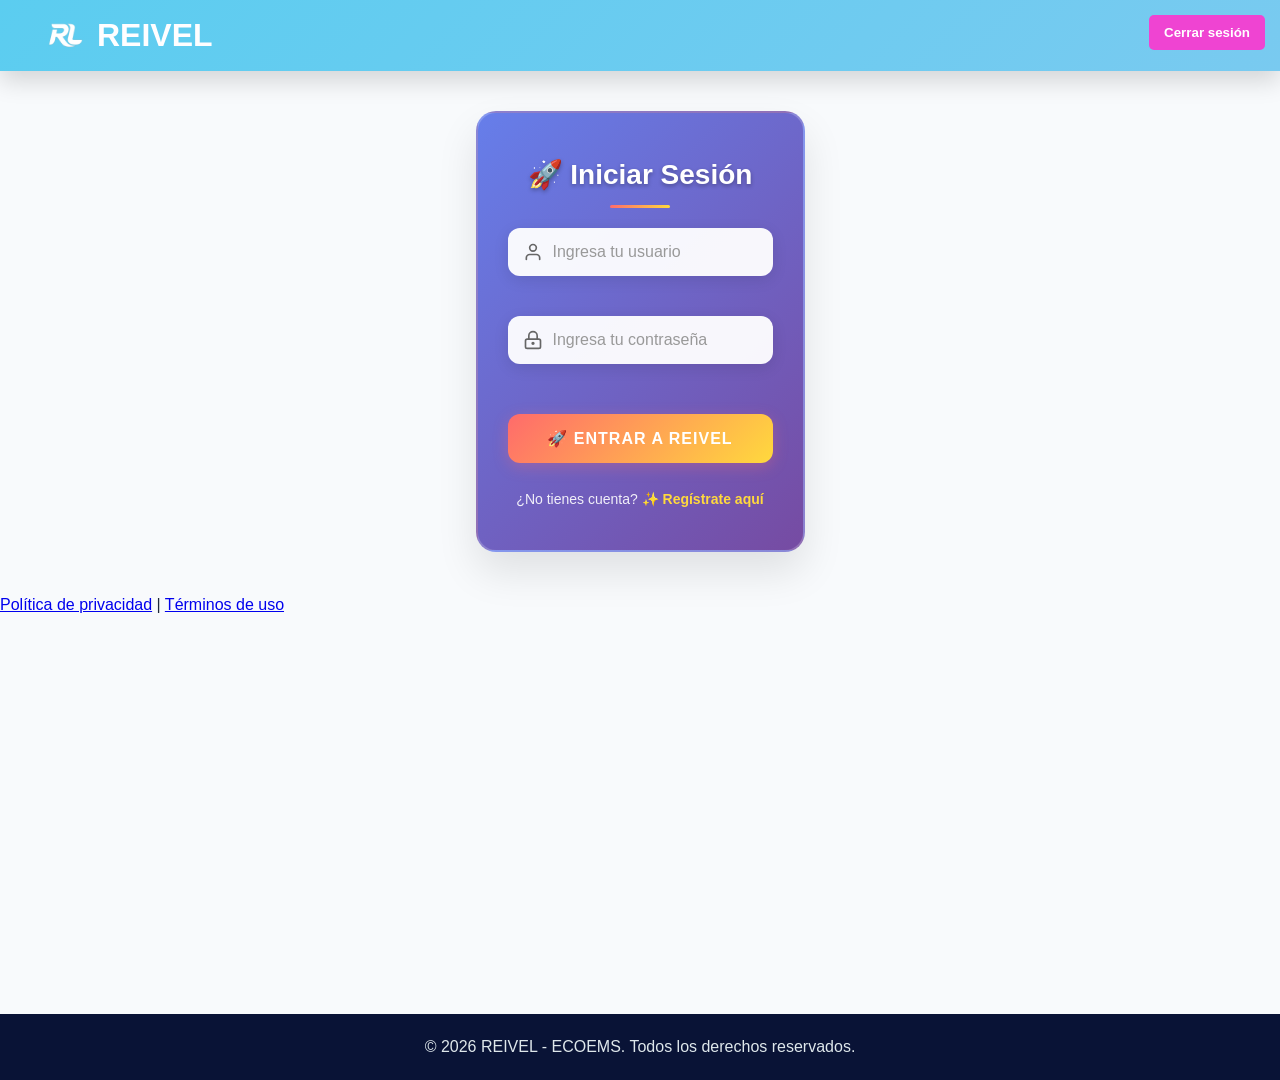
<file: index.html>
<!DOCTYPE html>
<html lang="es">
<head>
    <meta name="viewport" content="width=device-width, initial-scale=1.0">
    <meta charset="UTF-8">
    <meta name="viewport" content="width=device-width, initial-scale=1.0">
    <title>REIVEL</title>
    <link rel="stylesheet" href="css/style.css">
    <script>
        function navigateTo(page) {
    if (page === 'ecoems') {
        if (localStorage.getItem('isLoggedIn') === 'true') {
            window.location.href = 'ecoems.html';
        } else {
            alert('Debes iniciar sesión para acceder a ECOEMS.');
        }

    } else if (page === 'temario') {
        if (localStorage.getItem('isLoggedIn') === 'true') {
            window.location.href = 'temario.html';
        } else {
            alert('Debes iniciar sesión para acceder al Temario 2026.');
        }

    } else if (page === 'index') {
        window.location.href = 'index.html';
    }
}
  
    </script>
</head>
<body>
    <div id="loginBox">
</div>
    <button onclick="logout()" id="logoutButton"
style="
    position: fixed;
    top: 15px;
    right: 15px;
    z-index: 999;
    background-color: #ef44d2;   /* rojo */
    color: white;                /* letras blancas */
    border: none;
    padding: 10px 15px;
    border-radius: 5px;
    font-weight: bold;
    cursor: pointer;
">
Cerrar sesión
</button>

    <div class="container">
        <!-- Header / Navbar -->
        <header class="header">
            <div class="header-content">
                <div class="logo-container">
             <img src="img/logo.reivel.png.png" class="logo">
             <h1>REIVEL</h1>
        </div>
        </div>
        </header>

        <!-- Main Content -->
        <main class="main-content" id="mainContent">
            <section class="welcome-section">
                <h2>Bienvenido</h2>
                <p>Prepárate para tus exámenes con nuestras herramientas.</p>
            </section>

            <!-- Secciones Educativas -->
            <section class="sections-container">
                <h2 class="section-title">¿Que quieres aprender hoy?</h2>
                
                <div class="cards-grid">
                    <!-- ECOEMS Card -->
                    <div class="card" data-section="ecoems">
                        <div class="card-icon">📚</div>
                        <h3>ECOEMS 2026</h3>
                        <p>Examenes completos y mas de 50 reactivos de cada materia.</p>
                        <button class="btn btn-primary" onclick="navigateTo('ecoems')">Ir a ECOEMS</button>
                    </div>

                    <!-- Temario 2026 Card -->
                <div class="card" data-section="sec1">
                        <div class="card-icon">📖</div>
                        <h3>Temario 2026</h3>
                        <p>Todos los temas resueltos para el examen de ecoems 2026</p>
                        <button class="btn btn-primary" onclick="window.location.href='temario.html'">Ir al Temario</button>
                    </div>

                    <!-- Guia 2025(UNAM-IPN) Card -->
                    <div class="card" data-section="Guia2025">
                        <div class="card-icon">📝</div>
                        <h3>Guía 2025 (UNAM-IPN)</h3>
                        <p>Todos los temas que vendran en el examen ecoems 2026</p>
                        <button class="btn btn-primary" onclick="window.location.href='guia.html'">Ir a la Guía</button>
                    </div>
                </div>
            </section>
        </main>

        <!-- Autenticación de usuario -->
        <div id="authContainer" class="mode-selector hidden">
            <!-- Formulario de inicio de sesión -->
            <div id="loginForm" class="auth-form">
                <h2>🚀 Iniciar Sesión</h2>
                <form onsubmit="handleLogin(); return false;">
                    <div class="input-group">
                        <input type="text" id="loginUsername" placeholder="Ingresa tu usuario" required>
                    </div>
                    <div class="input-group">
                        <input type="password" id="loginPassword" placeholder="Ingresa tu contraseña" required>
                    </div>
                    <button type="submit" class="btn btn-primary">🚀 Entrar a REIVEL</button>
                </form>
                <p>¿No tienes cuenta? <a href="#" onclick="showRegister()">✨ Regístrate aquí</a></p>
            </div>

            <!-- Formulario de registro -->
            <div id="registerForm" class="auth-form hidden">
                <h2>✨ Crear Cuenta</h2>
                <form onsubmit="handleRegister(); return false;">
                    <div class="input-group">
                        <input type="text" id="registerUsername" placeholder="Elige un usuario" required>
                    </div>
                    <div class="input-group">
                        <input type="password" id="registerPassword" placeholder="Crea una contraseña" required>
                    </div>
                    <button type="submit" class="btn btn-primary">🎯 Crear Mi Cuenta</button>
                </form>
                <p>¿Ya tienes cuenta? <a href="#" onclick="showLogin()">🔑 Inicia sesión</a></p>
            </div>
        </div>
    

    <script src="data/subjects.js"></script>
    <script src="data/exam-questions.js"></script>
    <script src="data/practice-questions.js"></script>
    <script src="js/utils.js"></script>
    <script src="js/exam-mode.js"></script>
    <script src="js/practice-mode.js"></script>
    <script src="js/main.js"></script>
<script>
const questions = document.querySelectorAll(".faq-question");

questions.forEach(question => {
question.addEventListener("click", () => {

const answer = question.nextElementSibling;

if(answer.style.maxHeight){
answer.style.maxHeight = null;
} else {
answer.style.maxHeight = answer.scrollHeight + "px";
}

});
});
</script><script>
document.addEventListener("contextmenu", function(e) {
  e.preventDefault();
});
</script>

</body>
</section>

</html>
<!-- Footer -->
        <footer>
  <a href="privacidad.html">Política de privacidad</a>
  |
  <a href="terminos.html">Términos de uso</a>
</footer>
        <footer class="footer">
            <p>&copy; 2026 REIVEL - ECOEMS. Todos los derechos reservados.</p>
        </footer>
    </div>
</file>
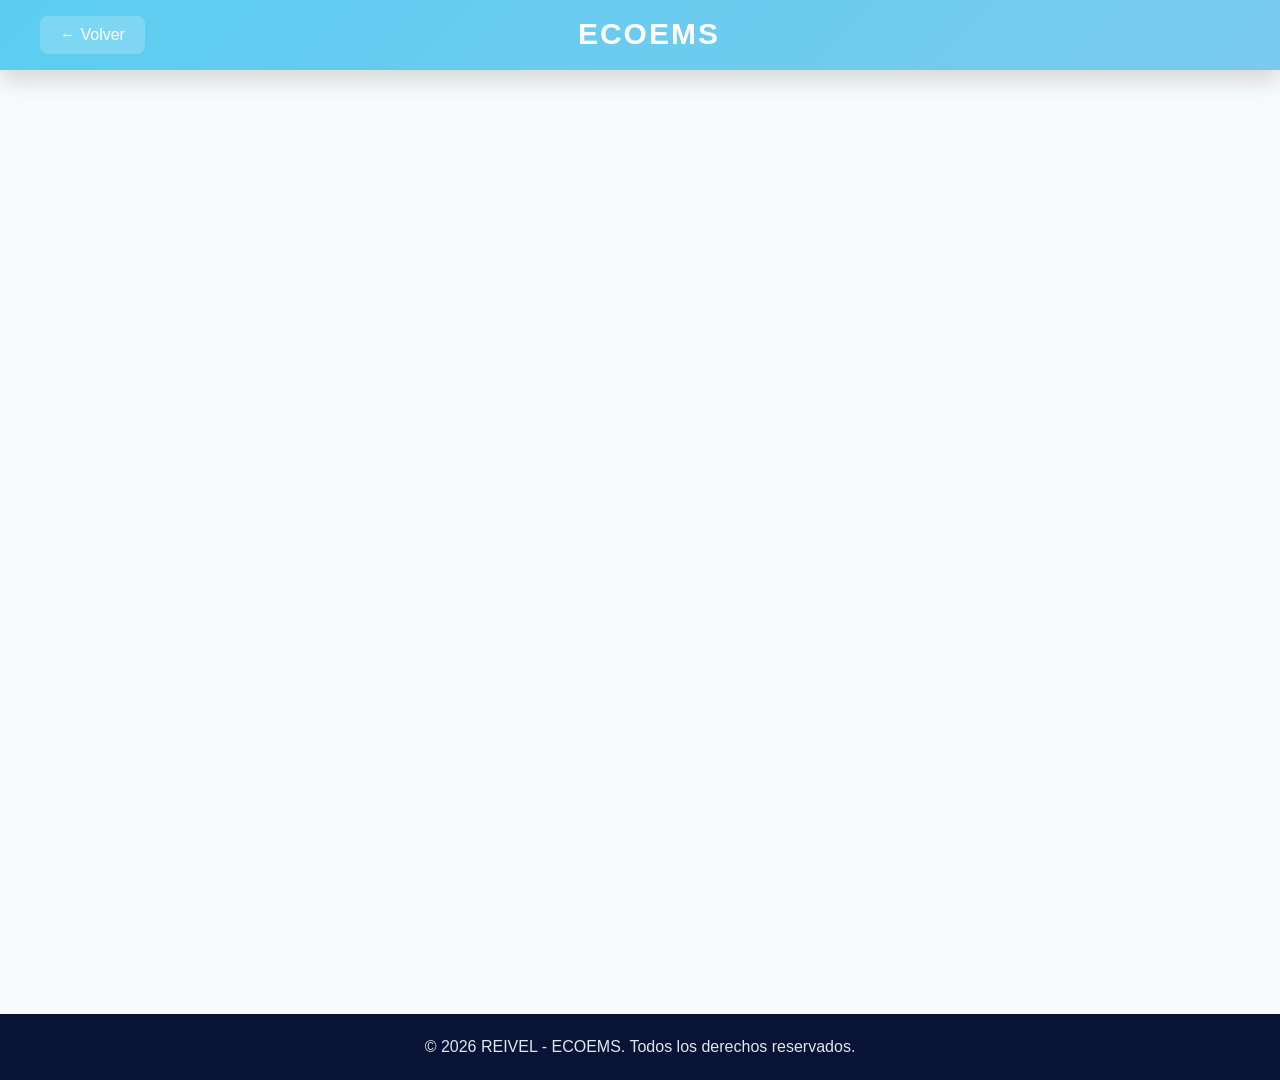
<file: ecoems.html>
<!DOCTYPE html>
<html lang="es">
<head>
    <meta name="viewport" content="width=device-width, initial-scale=1.0">
    <meta charset="UTF-8">
    <meta name="viewport" content="width=device-width, initial-scale=1.0">
    <title>ECOEMS - REIVEL</title>
    <link rel="stylesheet" href="css/style.css">
</head>
<body>
    <div class="container">
        <!-- Header -->
        <header class="header">
            <div class="header-content">
                <button class="btn-back" onclick="navigateTo('index')">← Volver</button>
                <h1 class="logo">ECOEMS</h1>
                <div style="width: 80px;"></div>
            </div>
        </header>
        <!-- Modo Selector -->
            <div id="modeSelector" class="mode-selector">
                <section class="welcome-section">
                    <h2>¿Qué vams hacer hoy?</h2>
                    <p>selecciona un modo para estudiar el dia de hoy</p>
                </section>

                <div class="cards-grid mode-cards">
                    <!-- Modo Examen -->
                    <div class="card mode-card" onclick="startExamMode()">
                        <div class="card-icon">🎯</div>
                        <h3>Modo Examen</h3>
                        <p>128 preguntas - Simula el examen completo</p>
                        <button class="btn btn-primary">Iniciar Examen</button>
                    </div>

                    <!-- Modo Práctica -->
                    <div class="card mode-card" onclick="showPracticeSelector()">
                        <div class="card-icon">💪</div>
                        <h3>Modo Práctica</h3>
                        <p>Practica por materia - 50 reactivos</p>
                        <button class="btn btn-primary">Práctica</button>
                    </div>
                </div>
            </div>

            <!-- Practice Subject Selector -->
            <div id="practiceSelector" class="practice-selector hidden">
                <div class="practice-header">
                    <button class="btn-back" onclick="showModeSelector()">← Volver</button>
                <h2>Todas las materias</h2>
                </div>

                <div class="cards-grid subjects-grid">
                    <!-- Materias se generarán dinámicamente con JavaScript -->
                </div>
            </div>

            <!-- Exam Interface -->
            <div id="examInterface" class="exam-interface hidden">
                <!-- Progress Bar -->
                <div class="exam-progress">
                    <div class="progress-info">
                        <span>Pregunta <span id="currentQuestion">1</span> de <span id="totalQuestions">128</span></span>
                        <span id="progressPercentage">0%</span>
                    </div>
                    <div class="progress-bar">
                        <div id="progressBarFill" class="progress-bar-fill"></div>
                    </div>
                </div>

                <!-- Question Container -->
                <div class="question-container">
                    <div class="question-header">
                        <span class="subject-badge" id="subjectBadge"></span>
                    </div>

                    <div class="question-content">
                        <h3 id="questionText"></h3>

                        <div class="options-container" id="optionsContainer">
                            <!-- Options se generarán dinámicamente -->
                        </div>

                        <!-- Explicación (solo visible en modo revisión) -->
                        <div id="questionExplanation" class="question-explanation" style="display: none;"></div>
                    </div>

                    <!-- Navigation -->
                    <div class="exam-navigation">
                        <button class="btn btn-secondary" id="prevBtn" onclick="previousQuestion()" disabled>← Anterior</button>
                        <button class="btn btn-secondary" onclick="showQuestionReview()">Ver preguntas</button>
                        <button class="btn btn-primary" id="nextBtn" onclick="nextQuestion()">Siguiente →</button>
                    </div>
                </div>
            </div>

            <!-- Practice Interface -->
            <div id="practiceInterface" class="exam-interface hidden">
                <!-- Progress Bar -->
                <div class="exam-progress">
                    <div class="progress-info">
                        <span>Pregunta <span id="practiceCurrentQuestion">1</span> de <span id="practiceTotalQuestions">50</span></span>
                        <span id="practiceProgressPercentage">0%</span>
                    </div>
                    <div class="progress-bar">
                        <div id="practiceProgressBarFill" class="progress-bar-fill"></div>
                    </div>
                </div>

                <!-- Question Container -->
                <div class="question-container">
                    <div class="question-header">
                        <span class="subject-badge" id="practiceSubjectBadge"></span>
                    </div>

                    <div class="question-content">
                        <h3 id="practiceQuestionText"></h3>

                        <div class="options-container" id="practiceOptionsContainer">
                            <!-- Options se generarán dinámicamente -->
                        </div>
                    </div>

                    <!-- Navigation -->
                    <div class="exam-navigation">
                        <button class="btn btn-secondary" id="practicePrevBtn" onclick="previousPracticeQuestion()" disabled>← Anterior</button>
                        <button class="btn btn-secondary" onclick="showPracticeQuestionReview()">Ver preguntas</button>
                        <button class="btn btn-primary" id="practiceNextBtn" onclick="nextPracticeQuestion()">Siguiente →</button>
                    </div>
                </div>
            </div>

            <!-- Results Interface -->
            <div id="resultsInterface" class="results-interface hidden">
                <div class="results-container">
                    <h2>Resultados del Examen</h2>

                    <div class="score-display">
                        <div class="score-circle">
                            <span id="scoreText"></span>
                        </div>
                        <p id="scoreMessage"></p>
                    </div>

                    <div class="results-details">
                        <div class="result-stat">
                            <h4>Correcto</h4>
                            <p id="correctCount"></p>
                        </div>
                        <div class="result-stat">
                            <h4>Incorrecto</h4>
                            <p id="incorrectCount"></p>
                        </div>
                        <div class="result-stat">
                            <h4>Sin responder</h4>
                            <p id="unansweredCount"></p>
                        </div>
                    </div>

                    <div class="results-by-subject" id="resultsBySubject">
                        <!-- Resultados por materia se generarán dinámicamente -->
                    </div>

                    <div class="results-actions">
                        <button class="btn btn-secondary" onclick="showModeSelector()">Volver al menú</button>
                        <button class="btn btn-secondary" onclick="navigateTo('index')">Ir a inicio</button>
                    </div>
                </div>
            </div>

            <!-- Practice Results Interface -->
            <div id="practiceResultsInterface" class="results-interface hidden">
                <div class="results-container">
                    <h2>Resultados de Práctica</h2>

                    <div class="score-display">
                        <div class="score-circle">
                            <span id="practiceScoreText"></span>
                        </div>
                        <p id="practiceScoreMessage"></p>
                    </div>

                    <div class="results-details">
                        <div class="result-stat">
                            <h4>Correcto</h4>
                            <p id="practiceCorrectCount"></p>
                        </div>
                        <div class="result-stat">
                            <h4>Incorrecto</h4>
                            <p id="practiceIncorrectCount"></p>
                        </div>
                        <div class="result-stat">
                            <h4>Sin responder</h4>
                            <p id="practiceUnansweredCount"></p>
                        </div>
                    </div>

                    <div class="results-actions">
                        <button class="btn btn-primary" onclick="startPracticeMode(currentPracticeSubject)">Intentar de nuevo</button>
                        <button class="btn btn-secondary" onclick="showPracticeSelector()">Otra materia</button>
                        <button class="btn btn-secondary" onclick="showModeSelector()">Volver al menú ECOEMS</button>
                    </div>
                </div>
            </div>

            <!-- Question Review Modal -->
            <div id="questionReviewModal" class="modal hidden">
                <div class="modal-content">
                    <div class="modal-header">
                        <h3>Revisión de Preguntas</h3>
                        <button class="btn-close" onclick="closeQuestionReview()">×</button>
                    </div>
                    <div class="modal-body">
                        <div class="question-review-list" id="questionReviewList">
                            <!-- Questions se generarán dinámicamente -->
                        </div>
                    </div>
                    <div class="modal-footer">
                        <button class="btn btn-primary" onclick="closeQuestionReview()">Cerrar</button>
                    </div>
                </div>
            </div>

            <!-- Practice Question Review Modal -->
            <div id="practiceQuestionReviewModal" class="modal hidden">
                <div class="modal-content">
                    <div class="modal-header">
                        <h3>Revisión de Preguntas</h3>
                        <button class="btn-close" onclick="closePracticeQuestionReview()">×</button>
                    </div>
                    <div class="modal-body">
                        <div class="question-review-list" id="practiceQuestionReviewList">
                            <!-- Questions se generarán dinámicamente -->
                        </div>
                    </div>
                    <div class="modal-footer">
                        <button class="btn btn-primary" onclick="closePracticeQuestionReview()">Cerrar</button>
                    </div>
                </div>
            </div>
        </main>

        <!-- Footer -->
        <footer class="footer">
            <p>&copy; 2026 REIVEL - ECOEMS. Todos los derechos reservados.</p>
        </footer>
    </div>

    <!-- Scripts -->
    <script src="data/subjects.js"></script>
    <script src="data/exam-questions.js"></script>
    <script src="data/practice-questions.js"></script>
    <script src="js/utils.js"></script>
    <script src="js/exam-mode.js"></script>
    <script src="js/practice-mode.js"></script>
    <script src="js/main.js"></script>
</body>
</html>
</file>
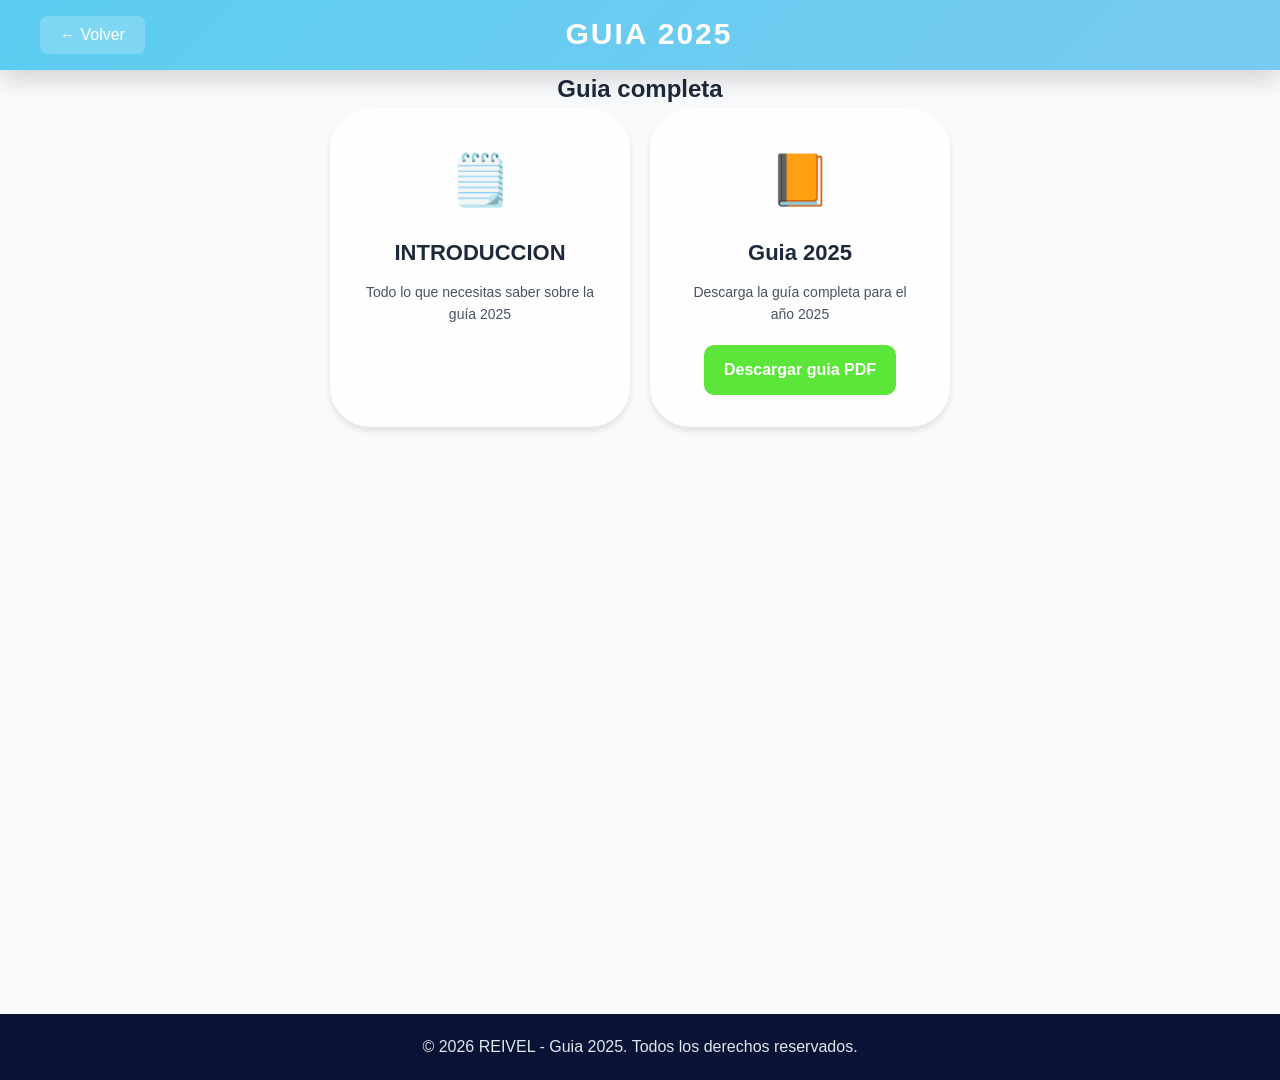
<file: guia.html>
<!DOCTYPE html>
<html lang="es">
<head>
    <meta name="viewport" content="width=device-width, initial-scale=1.0">
    <meta charset="UTF-8">
    <meta name="viewport" content="width=device-width, initial-scale=1.0">
    <title>GUIA 2025 - REIVEL</title>
    <link rel="stylesheet" href="css/style.css">
</head>
<body>
    <div class="container">
        <!-- Header -->
        <header class="header">
            <div class="header-content">
                <button class="btn-back" onclick="navigateTo('index')">← Volver</button>
                <h1 class="logo">GUIA 2025</h1>
                <div style="width: 80px;"></div>
            </div>
        </header>

        <!-- Materias -->
        <section class="subjects-section">
            <h1 style="text-align:center;">Guia completa</h1>
            <div class="cards-grid subjects-grid">
                <div class="card subject-card" onclick="showTopics('Introducción')">
                    <div class="card-icon">🗒️</div>
                    <h3>INTRODUCCION</h3>
                    <p>Todo lo que necesitas saber sobre la guía 2025</p>
                </div>
                <div class="card subject-card" onabort="showTopics('guia')">
                    <div class="card-icon">📙</div>
                    <h3>Guia 2025</h3>
                    <p>Descarga la guía completa para el año 2025</p>
                    <a href="guia.pdf" download class="btn-pdf">Descargar guia PDF</a>
                </div>

                <style>
                    .btn-pdf{
                    display:inline-block;
                    padding:12px 20px;
                    background:#5ce639;
                    color:white;
                    text-decoration:none;
                    border-radius:10px;
                    font-weight:bold;
}
                    .btn-pdf:hover{
                    background:#c1121f;
}
</style>
                
            </div>
        </section>

        <!-- Temas de la materia -->
        <section id="topicsSection" class="topics-section hidden">
            <button class="btn-back" onclick="backToSubjects()">← Volver a materias</button>
            <h2 id="topicTitle">apartados</h2>
            <ul id="topicsList">
                <!-- Temas se generarán dinámicamente -->
            </ul>
        </section>

        <!-- Footer -->
        <footer class="footer">
            <p>&copy; 2026 REIVEL - Guia 2025. Todos los derechos reservados.</p>
        </footer>
    </div>

    <!-- Scripts -->
    <script>

        function showTopics(subject) {
            document.querySelector('.subjects-section').classList.add('hidden');
            const topicsSection = document.getElementById('topicsSection');
            topicsSection.classList.remove('hidden');

            const title = document.getElementById('topicTitle');
            title.textContent = subject.charAt(0).toUpperCase() + subject.slice(1);

            const list = document.getElementById('topicsList');
            list.innerHTML = '';
            topicsData[subject].forEach(topic => {
                const li = document.createElement('p');
                li.textContent = topic;
                list.appendChild(li);
            });
        }

        function backToSubjects() {
            document.getElementById('topicsSection').classList.add('hidden');
            document.querySelector('.subjects-section').classList.remove('hidden');
        }

        function navigateTo(page) {
            if (page === 'index') window.location.href = 'index.html';
        }
    </script><script src="guia2025.js"></script>
</body>
</html>
</file>
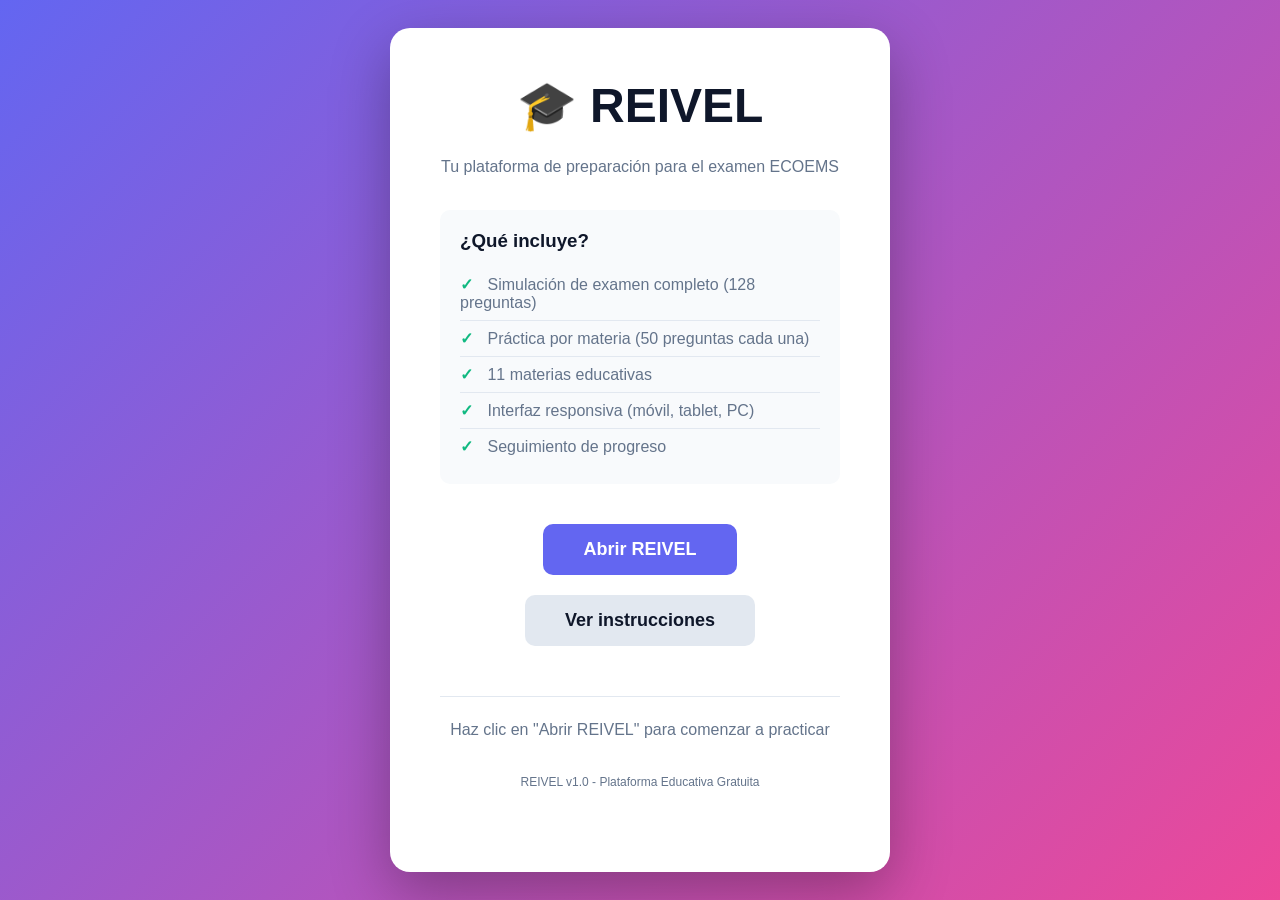
<file: start.html>
<!DOCTYPE html>
<html lang="es">
<head>
    <meta charset="UTF-8">
    <meta name="viewport" content="width=device-width, initial-scale=1.0">
    <title>REIVEL - Abrir Aplicación</title>
    <style>
        * {
            margin: 0;
            padding: 0;
            box-sizing: border-box;
        }

        body {
            font-family: 'Segoe UI', Tahoma, Geneva, Verdana, sans-serif;
            background: linear-gradient(135deg, #6366f1 0%, #ec4899 100%);
            min-height: 100vh;
            display: flex;
            align-items: center;
            justify-content: center;
        }

        .container {
            background: white;
            padding: 50px;
            border-radius: 20px;
            box-shadow: 0 20px 60px rgba(0, 0, 0, 0.3);
            max-width: 500px;
            text-align: center;
        }

        h1 {
            color: #0f172a;
            margin-bottom: 20px;
            font-size: 48px;
        }

        p {
            color: #64748b;
            margin-bottom: 30px;
            font-size: 16px;
            line-height: 1.6;
        }

        .btn {
            display: inline-block;
            padding: 15px 40px;
            background-color: #6366f1;
            color: white;
            border: none;
            border-radius: 10px;
            font-size: 18px;
            font-weight: 600;
            cursor: pointer;
            transition: all 0.3s ease;
            text-decoration: none;
            margin: 10px;
        }

        .btn:hover {
            background-color: #4f46e5;
            transform: translateY(-2px);
            box-shadow: 0 10px 20px rgba(99, 102, 241, 0.3);
        }

        .btn-secondary {
            background-color: #e2e8f0;
            color: #0f172a;
        }

        .btn-secondary:hover {
            background-color: #cbd5e1;
        }

        .features {
            text-align: left;
            margin: 30px 0;
            background: #f8fafc;
            padding: 20px;
            border-radius: 10px;
        }

        .features h3 {
            color: #0f172a;
            margin-bottom: 15px;
        }

        .features ul {
            list-style: none;
            color: #64748b;
        }

        .features li {
            padding: 8px 0;
            border-bottom: 1px solid #e2e8f0;
        }

        .features li:before {
            content: "✓ ";
            color: #10b981;
            font-weight: bold;
            margin-right: 10px;
        }

        .features li:last-child {
            border-bottom: none;
        }

        .footer {
            margin-top: 40px;
            padding-top: 20px;
            border-top: 1px solid #e2e8f0;
            color: #64748b;
            font-size: 14px;
        }
    </style>
</head>
<body>
    <div class="container">
        <h1>🎓 REIVEL</h1>
        <p>Tu plataforma de preparación para el examen ECOEMS</p>

        <div class="features">
            <h3>¿Qué incluye?</h3>
            <ul>
                <li>Simulación de examen completo (128 preguntas)</li>
                <li>Práctica por materia (50 preguntas cada una)</li>
                <li>11 materias educativas</li>
                <li>Interfaz responsiva (móvil, tablet, PC)</li>
                <li>Seguimiento de progreso</li>
            </ul>
        </div>

        <div>
            <a href="index.html" class="btn">Abrir REIVEL</a>
            <a href="README.md" class="btn btn-secondary">Ver instrucciones</a>
        </div>

        <div class="footer">
            <p>Haz clic en "Abrir REIVEL" para comenzar a practicar</p>
            <p style="margin-top: 10px; font-size: 12px;">REIVEL v1.0 - Plataforma Educativa Gratuita</p>
        </div>
    </div>
</body>
</html>
</file>
<file: css/style.css>
/* ==================== VARIABLES Y ESTILOS GLOBALES ==================== */
:root {
    --primary-color: #5bcdf0;
    --primary-dark: #79caf0;
    --primary-light: #818cf8;
    --secondary-color: #ec4899;
    --success-color: #10b981;
    --danger-color: #ef4444;
    --warning-color: #f59e0b;
    --info-color: #3b82f6;
    --dark-bg: #091336;
    --light-bg: #f8fafc;
    --card-bg: #fefeff;
    --text-primary: #1e293b;
    --text-secondary: #495363;
    --border-color: #e2e8f0;
    --shadow: 0 4px 6px rgba(0, 0, 0, 0.1);
    --shadow-lg: 0 10px 25px rgba(0, 0, 0, 0.15);
    --transition: all 0.3s ease;

/* =========FUNCION PARA MOSTRAR LOS TEMAS DE CADA MATERIA EN LA GUIA 2025=========== */
}
#topicsList{
    list-style: none;
    text-align: center;
    max-width: 900px;
    margin: 50px auto;
    padding: 0;
}

#topicsList li{
    font-size: 22px;
    line-height: 1.7;
    margin-bottom: 40px;
}

* {
    margin: 0;
    padding: 0;
    box-sizing: border-box;
}

html, body {
    height: 100%;
}

body {
    font-family: 'Segoe UI', Tahoma, Geneva, Verdana, sans-serif;
    background-color: var(--light-bg);
    color: var(--text-primary);
    line-height: 1.6;
}

/* ==================== CONTAINER Y LAYOUT ==================== */
.container {
    display: flex;
    flex-direction: column;
    min-height: 120vh;
}

.main-content {
    flex: 1;
    padding: 40px 20px;
    max-width: 1200px;
    margin: 0 auto;
    width: 100%;
}

/* ==================== HEADER ==================== */
.header {
    background: linear-gradient(135deg, var(--primary-color) 0%, var(--primary-dark) 100%);
    color: rgb(255, 254, 255);
    padding: 10px 10px;
    box-shadow: var(--shadow-lg);
    position: sticky;
    top: 0;
    z-index: 100;
}

.header-content {
    max-width: 1200px;
    margin: 0 auto;
    display: flex;
    justify-content: space-between;
    align-items: center;
}

.logo {
    font-size: 30px;
    font-weight: 700;
    letter-spacing: 2px;
}

.tagline {
    font-size: 14px;
    opacity: 0.9;
}

.btn-back {
    background: rgba(255, 255, 255, 0.2);
    color: white;
    border: none;
    padding: 10px 20px;
    border-radius: 8px;
    cursor: pointer;
    font-size: 16px;
    transition: var(--transition);
}

.btn-back:hover {
    background: rgba(243, 241, 241, 0.3);
}

/* ==================== WELCOME SECTION ==================== */
.welcome-section {
    text-align: center;
    margin-bottom: 50px;
}

.welcome-section h2 {
    font-size: 32px;
    margin-bottom: 15px;
    color: var(--text-primary);
}

.welcome-section p {
    font-size: 18px;
    color: var(--text-secondary);
}

/* ==================== SECTION TITLE ==================== */
.section-title {
    font-size: 24px;
    margin-bottom: 30px;
    text-align: center;
    color: var(--text-primary);
}

/* ==================== CARDS Y GRID ==================== */ 
.cards-grid {
    display: grid;
    grid-template-columns: repeat(auto-fit, minmax(280px, 1fr));
    gap: 30px;
    margin-top: 30px;
}

.mode-cards{
    display: grid;
    grid-template-columns: 1fr;
    width: 100%;
    max-width: 900px;
    margin: 40px auto;
    padding: 10px;
    gap: 10px;
}

/* Tablets */
@media (min-width: 600px){
    .mode-cards{
        grid-template-columns: repeat(2, 1fr);
    }
}

/* Computadoras */
@media (min-width: 900px){
    .mode-cards{
        grid-template-columns: repeat(3, 1fr);
    }
}

.subjects-grid {
    grid-template-columns: repeat(auto-fit, minmax(200px, 1fr));
}

.card {
    background: var(--card-bg);
    border-radius: 12px;
    padding: 30px;
    box-shadow: var(--shadow);
    transition: var(--transition);
    display: flex;
    flex-direction: column;
    align-items: center;
    text-align: center;
    cursor: pointer;
    border: 2px solid transparent;
}

.card:hover {
    transform: translateY(-5px);
    box-shadow: var(--shadow-lg);
    border-color: var(--primary-color);
}

.card.disabled {
    opacity: 0.6;
    cursor: not-allowed;
}

.card.disabled:hover {
    transform: none;
    box-shadow: var(--shadow);
}

.card-icon {
    font-size: 50px;
    margin-bottom: 15px;
}

.card h3 {
    font-size: 22px;
    margin-bottom: 10px;
    color: var(--text-primary);
}

.card p {
    color: var(--text-secondary);
    margin-bottom: 20px;
    font-size: 14px;
    flex-grow: 1;
}

.mode-card {
    cursor: pointer;
}

.mode-card:hover {
    background: linear-gradient(135deg, rgba(99, 102, 241, 0.05), rgba(236, 72, 153, 0.05));
}

.recovery-card {
    background: linear-gradient(135deg, #fef3c7 0%, #fde68a 100%);
    border: 2px solid #f59e0b;
    position: relative;
}

.recovery-card::before {
    content: '💾';
    position: absolute;
    top: -10px;
    right: -10px;
    background: #f59e0b;
    color: white;
    border-radius: 50%;
    width: 30px;
    height: 30px;
    display: flex;
    align-items: center;
    justify-content: center;
    font-size: 16px;
    box-shadow: 0 2px 8px rgba(245, 158, 11, 0.3);
}

.recovery-card:hover {
    background: linear-gradient(135deg, #fde68a 0%, #fcd34d 100%);
    border-color: #d97706;
    transform: translateY(-5px);
    box-shadow: 0 10px 25px rgba(245, 158, 11, 0.3);
}

/* ==================== BUTTONS ==================== */
.btn {
    padding: 12px 30px;
    border: none;
    border-radius: 8px;
    font-size: 16px;
    font-weight: 600;
    cursor: pointer;
    transition: var(--transition);
    text-transform: none;
}

.btn-primary {
    background-color: var(--primary-color);
    color: white;
}

.btn-primary:hover:not(:disabled) {
    background-color: var(--primary-dark);
    transform: scale(1.05);
}

.btn-secondary {
    background-color: #e2e8f0;
    color: var(--text-primary);
}

.btn-secondary:hover:not(:disabled) {
    background-color: #cbd5e1;
}

.btn:disabled {
    opacity: 0.5;
    cursor: not-allowed;
}

/* ==================== EXAM INTERFACE ==================== */
.exam-interface {
    background: var(--card-bg);
    border-radius: 12px;
    padding: 30px;
    box-shadow: var(--shadow-lg);
    width: 95%;
    max-width: 700px;
    margin: 40px auto;
}

.exam-progress {
    margin-bottom: 40px;
}

.progress-info {
    display: flex;
    justify-content: space-between;
    margin-bottom: 15px;
    font-size: 14px;
    color: var(--text-secondary);
}

.progress-bar {
    width: 100%;
    height: 8px;
    background-color: var(--border-color);
    border-radius: 4px;
    overflow: hidden;
}

.progress-bar-fill {
    height: 100%;
    background: linear-gradient(90deg, var(--primary-color), var(--primary-light));
    transition: width 0.3s ease;
    width: 0%;
}

.question-container {
    margin: 40px 0;
}

.question-header {
    margin-bottom: 30px;
}

.subject-badge {
    display: inline-block;
    background-color: var(--primary-light);
    color: white;
    padding: 8px 16px;
    border-radius: 20px;
    font-size: 14px;
    font-weight: 600;
    text-transform: uppercase;
}

.question-content h3 {
    font-size: 24px;
    margin-bottom: 30px;
    color: var(--text-primary);
    line-height: 1.6;
}

.options-container {
    display: flex;
    flex-direction: column;
    gap: 15px;
    margin: 30px 0;
}

.option {
    background: var(--light-bg);
    border: 2px solid var(--border-color);
    border-radius: 8px;
    padding: 20px;
    cursor: pointer;
    transition: var(--transition);
    display: flex;
    align-items: center;
    gap: 15px;
    position: relative;
}

.option:hover {
    border-color: var(--primary-color);
    background-color: rgba(99, 102, 241, 0.05);
}

.option-letter {
    display: flex;
    align-items: center;
    justify-content: center;
    width: 40px;
    height: 40px;
    background-color: var(--primary-color);
    color: white;
    border-radius: 50%;
    font-weight: 700;
    flex-shrink: 0;
}

.option.selected {
    border-color: var(--primary-color);
    background-color: rgba(99, 102, 241, 0.1);
}

.option.correct {
    border-color: var(--success-color);
    background-color: rgba(16, 185, 129, 0.1);
}

.option.incorrect {
    border-color: var(--danger-color);
    background-color: rgba(239, 68, 68, 0.1);
}

.option-text {
    flex-grow: 1;
    font-size: 16px;
    color: var(--text-primary);
}

.exam-navigation {
    display: flex;
    gap: 15px;
    margin-top: 40px;
    justify-content: space-between;
    flex-wrap: wrap;
}

.exam-navigation .btn {
    flex: 1;
    min-width: 150px;
}

/* ==================== RESULTS INTERFACE ==================== */
.results-interface {
    background: var(--card-bg);
    border-radius: 12px;
    padding: 40px;
    box-shadow: var(--shadow-lg);
    max-width: 900px;
    margin: 20px auto;
}

.results-container h2 {
    text-align: center;
    font-size: 32px;
    margin-bottom: 40px;
    color: var(--text-primary);
}

.score-display {
    text-align: center;
    margin-bottom: 50px;
}

.score-circle {
    width: 200px;
    height: 200px;
    border-radius: 50%;
    background: linear-gradient(135deg, var(--primary-color), var(--primary-light));
    display: flex;
    align-items: center;
    justify-content: center;
    margin: 0 auto 20px;
    box-shadow: var(--shadow-lg);
}

.score-circle span {
    font-size: 56px;
    font-weight: 700;
    color: white;
}

.score-display p {
    font-size: 20px;
    color: var(--text-secondary);
}

.results-details {
    display: grid;
    grid-template-columns: repeat(auto-fit, minmax(150px, 1fr));
    gap: 20px;
    margin: 40px 0;
    text-align: center;
}

.result-stat {
    background: var(--light-bg);
    padding: 20px;
    border-radius: 8px;
    border-left: 4px solid var(--primary-color);
}

.result-stat h4 {
    color: var(--text-secondary);
    margin-bottom: 10px;
    font-size: 14px;
}

.result-stat p {
    font-size: 32px;
    font-weight: 700;
    color: var(--primary-color);
}

.results-by-subject {
    margin: 40px 0;
    border-top: 2px solid var(--border-color);
    padding-top: 30px;
}

.results-by-subject h3 {
    font-size: 20px;
    margin-bottom: 20px;
    color: var(--text-primary);
}

.subject-result {
    display: flex;
    justify-content: space-between;
    align-items: center;
    padding: 12px;
    border-bottom: 1px solid var(--border-color);
}

.subject-result:last-child {
    border-bottom: none;
}

.subject-result-name {
    font-weight: 600;
    color: var(--text-primary);
}

.subject-result-score {
    color: var(--text-secondary);
    font-size: 14px;
}

.results-actions {
    display: flex;
    gap: 15px;
    margin-top: 40px;
    flex-wrap: wrap;
    justify-content: center;
}

.results-actions .btn {
    flex: 1;
    min-width: 200px;
}

/* ==================== MODAL ==================== */
.modal {
    position: fixed;
    top: 0;
    left: 0;
    right: 0;
    bottom: 0;
    background-color: rgba(0, 0, 0, 0.5);
    display: flex;
    align-items: center;
    justify-content: center;
    z-index: 200;
    padding: 20px;
}

.modal.hidden {
    display: none;
}

.modal-content {
    background: var(--card-bg);
    border-radius: 12px;
    width: 100%;
    max-width: 700px;
    max-height: 80vh;
    overflow-y: auto;
    box-shadow: var(--shadow-lg);
}

.modal-header {
    display: flex;
    justify-content: space-between;
    align-items: center;
    padding: 20px;
    border-bottom: 1px solid var(--border-color);
}

.modal-header h3 {
    font-size: 20px;
    color: var(--text-primary);
}

.btn-close {
    background: none;
    border: none;
    font-size: 28px;
    cursor: pointer;
    color: var(--text-secondary);
    padding: 0;
    width: 40px;
    height: 40px;
    display: flex;
    align-items: center;
    justify-content: center;
}

.btn-close:hover {
    color: var(--text-primary);
}

.modal-body {
    padding: 20px;
}

.modal-footer {
    padding: 20px;
    border-top: 1px solid var(--border-color);
    text-align: right;
}

.question-review-list {
    display: grid;
    grid-template-columns: repeat(auto-fill, minmax(60px, 1fr));
    gap: 10px;
}

.question-review-item {
    aspect-ratio: 1;
    display: flex;
    align-items: center;
    justify-content: center;
    border: 2px solid var(--border-color);
    border-radius: 6px;
    cursor: pointer;
    font-weight: 600;
    background: var(--light-bg);
    transition: var(--transition);
}

.question-review-item:hover {
    border-color: var(--primary-color);
    transform: scale(1.1);
}

.question-review-item.current {
    border-color: var(--primary-color);
    background: rgba(99, 102, 241, 0.1);
}

.question-review-item.answered {
    background: var(--light-bg);
}

.question-review-item.unanswered {
    background: #fee2e2;
    border-color: var(--danger-color);
}

.question-review-item.answered:not(.current) {
    border-color: var(--border-color);
}

/* ==================== PRACTICE SELECTOR ==================== */
.practice-selector {
    max-width: 1200px;
    margin: 0;
}

.practice-selector.hidden {
    display: none;
}

.practice-header {
    display: flex;
    text-align:center;
    max-width:1000px;
    margin:10px auto 30px auto;
    line-height:2.0;
    align-items: center;
    gap: 50px;
    margin-bottom: 40px;
}

.practice-header h2{
    text-align:center;
    max-width:300;
    margin:10px auto 30px auto;
    line-height:1;
}

.mode-selector {
    max-width: 1000px;
    margin: 0 auto;
}

.mode-selector.hidden {
    display: none;
}

/* ==================== FOOTER ==================== */
.footer {
    background-color: var(--dark-bg);
    color: rgb(222, 231, 235);
    text-align: center;
    padding: 20px;
    margin-top: auto;
}

/* ==================== UTILITY CLASSES ==================== */
.hidden {
    display: none !important;
}

/* ==================== RESPONSIVE DESIGN ==================== */
@media (max-width: 768px) {
    .header-content {
        flex-wrap: wrap;
        gap: 15px;
    }

    .logo {
        font-size: 24px;
    }

    .tagline {
        width: 100%;
        text-align: center;
    }

    .main-content {
        padding: 20px 15px;
    }

    .cards-grid {
        grid-template-columns: 1fr;
        gap: 20px;
    }

    .welcome-section h2 {
        font-size: 24px;
    }

    .welcome-section p {
        font-size: 16px;
    }

    .exam-interface {
        padding: 20px;
    }

    .question-content h3 {
        font-size: 18px;
    }

    .option {
        padding: 15px;
        gap: 10px;
    }

    .option-letter {
        width: 35px;
        height: 35px;
        font-size: 14px;
    }

    .option-text {
        font-size: 14px;
    }

    .exam-navigation {
        flex-direction: column;
        gap: 10px;
    }

    .exam-navigation .btn {
        width: 100%;
        min-width: auto;
    }

    .score-circle {
        width: 150px;
        height: 150px;
    }

    .score-circle span {
        font-size: 40px;
    }

    .results-details {
        grid-template-columns: 1fr;
        gap: 15px;
    }

    .results-actions {
        flex-direction: column;
    }

    .results-actions .btn {
        width: 100%;
    }

    .modal-content {
        max-height: 90vh;
    }

    .practice-header {
        flex-direction: column;
        align-items: flex-start;
        gap: 15px;
    }

    .practice-header h2 {
        font-size: 25px;
        margin: 0 auto;
    }
}

@media (max-width: 480px) {
    .header {
        padding: 15px;
    }

    .logo {
        font-size: 20px;
    }

    .main-content {
        padding: 15px 10px;
    }

    .card {
        padding: 20px;
    }

    .card-icon {
        font-size: 36px;
        margin-bottom: 10px;
    }

    .card h3 {
        font-size: 18px;
    }

    .card p {
        font-size: 13px;
    }

    .question-content h3 {
        font-size: 16px;
    }

    .option {
        padding: 12px;
    }

    .option-text {
        font-size: 13px;
    }

    .exam-progress {
        margin-bottom: 20px;
    }

    .progress-info {
        font-size: 12px;
    }

    .subject-badge {
        font-size: 12px;
        padding: 6px 12px;
    }

    .mode-cards {
        grid-template-columns: 1fr;
        margin: 30px auto;
    }
}

/* Estilos para modo de revisión del examen */
.question-explanation {
    margin-top: 20px;
    padding: 15px;
    background-color: #f8f9fa;
    border-left: 4px solid #007bff;
    border-radius: 4px;
    font-size: 14px;
    line-height: 1.5;
}

.question-explanation strong {
    color: #007bff;
}

/* Colores para opciones en modo revisión */
.option.correct {
    background-color: #d4edda;
    border-color: #c3e6cb;
    color: #155724;
}

.option.incorrect {
    background-color: #f8d7da;
    border-color: #f5c6cb;
    color: #721c24;
}

.option.unanswered {
    background-color: #fff3cd;
    border-color: #ffeaa7;
    color: #856404;
}

.option.correct .option-letter,
.option.incorrect .option-letter,
.option.unanswered .option-letter {
    font-weight: bold;
}

/* Opciones deshabilitadas tras responder */
.option.disabled {
    opacity: 0.6;
    pointer-events: none;
}

.reactivo-answered-msg {
    margin-top: 15px;
    font-size: 14px;
    color: var(--text-secondary);
    text-align: center;
    font-style: italic;
}


/* ===========================================
   ESTILOS PARA AUTENTICACIÓN DE USUARIO
   =========================================== */

#authContainer {
    max-width: 500px;
    margin: 0 auto;
    padding: 40px 20px;
}

.auth-form {
    background: linear-gradient(135deg, #667eea 0%, #764ba2 100%);
    border-radius: 20px;
    padding: 40px 30px;
    box-shadow: 0 20px 40px rgba(0, 0, 0, 0.1);
    border: 2px solid rgba(255, 255, 255, 0.2);
    backdrop-filter: blur(10px);
    animation: fadeInUp 0.6s ease-out;
}

.auth-form h2 {
    color: white;
    text-align: center;
    margin-bottom: 30px;
    font-size: 28px;
    font-weight: 600;
    text-shadow: 0 2px 4px rgba(0, 0, 0, 0.3);
    position: relative;
}

.auth-form h2::after {
    content: '';
    position: absolute;
    bottom: -10px;
    left: 50%;
    transform: translateX(-50%);
    width: 60px;
    height: 3px;
    background: linear-gradient(90deg, #ff6b6b, #ffd93d);
    border-radius: 2px;
}

.auth-form input {
    width: 100%;
    padding: 15px 20px;
    margin-bottom: 20px;
    border: none;
    border-radius: 12px;
    background: rgba(255, 255, 255, 0.95);
    color: #333;
    font-size: 16px;
    font-weight: 500;
    box-shadow: 0 4px 15px rgba(0, 0, 0, 0.1);
    transition: all 0.3s ease;
    outline: none;
}

.auth-form input::placeholder {
    color: #999;
    font-weight: 400;
}

.auth-form input:focus {
    transform: translateY(-2px);
    box-shadow: 0 8px 25px rgba(0, 0, 0, 0.15);
    background: white;
}

.auth-form input:hover {
    transform: translateY(-1px);
    box-shadow: 0 6px 20px rgba(0, 0, 0, 0.12);
}

.auth-form button {
    width: 100%;
    padding: 15px 30px;
    margin-top: 10px;
    border: none;
    border-radius: 12px;
    background: linear-gradient(135deg, #ff6b6b 0%, #ffd93d 100%);
    color: white;
    font-size: 16px;
    font-weight: 600;
    cursor: pointer;
    transition: all 0.3s ease;
    box-shadow: 0 4px 15px rgba(255, 107, 107, 0.3);
    text-transform: uppercase;
    letter-spacing: 1px;
}

.auth-form button:hover {
    transform: translateY(-2px);
    box-shadow: 0 8px 25px rgba(255, 107, 107, 0.4);
    background: linear-gradient(135deg, #ff5252 0%, #ffc107 100%);
}

.auth-form button:active {
    transform: translateY(0);
    box-shadow: 0 2px 10px rgba(255, 107, 107, 0.3);
}

.auth-form p {
    text-align: center;
    margin-top: 25px;
    color: rgba(255, 255, 255, 0.9);
    font-size: 14px;
}

.auth-form a {
    color: #ffd93d;
    text-decoration: none;
    font-weight: 600;
    transition: all 0.3s ease;
    border-bottom: 1px solid transparent;
}

.auth-form a:hover {
    color: #ff6b6b;
    border-bottom-color: #ff6b6b;
}

/* ===========================================
   ESTILOS PARA RETROALIMENTACIÓN DE PRÁCTICA
   =========================================== */

.practice-feedback {
    margin-top: 20px;
    animation: fadeInUp 0.5s ease-out;
}

.feedback-result {
    background: white;
    border-radius: 12px;
    padding: 30px;
    box-shadow: 0 8px 25px rgba(0, 0, 0, 0.1);
    text-align: center;
    border: 2px solid transparent;
}

.feedback-result.correct {
    border-color: #10b981;
    background: linear-gradient(135deg, #f0fdf4 0%, #dcfce7 100%);
}

.feedback-result.incorrect {
    border-color: #ef4444;
    background: linear-gradient(135deg, #fef2f2 0%, #fee2e2 100%);
}

.feedback-icon {
    font-size: 48px;
    margin-bottom: 15px;
}

.feedback-result h3 {
    font-size: 24px;
    margin-bottom: 20px;
    color: var(--text-primary);
}

.feedback-result p {
    margin-bottom: 15px;
    font-size: 16px;
    line-height: 1.5;
}

.feedback-explanation {
    background: rgba(255, 255, 255, 0.7);
    border-radius: 8px;
    padding: 20px;
    margin: 20px 0;
    text-align: left;
    border-left: 4px solid var(--primary-color);
}

.feedback-explanation strong {
    color: var(--primary-color);
}

/* Animación de entrada */
@keyframes fadeInUp {
    from {
        opacity: 0;
        transform: translateY(30px);
    }
    to {
        opacity: 1;
        transform: translateY(0);
    }
}

/* Iconos para inputs */
.auth-form input[type="text"] {
    background-image: url("data:image/svg+xml,%3Csvg xmlns='http://www.w3.org/2000/svg' width='20' height='20' viewBox='0 0 24 24' fill='none' stroke='%23666' stroke-width='2' stroke-linecap='round' stroke-linejoin='round'%3E%3Cpath d='M20 21v-2a4 4 0 0 0-4-4H8a4 4 0 0 0-4 4v2'/%3E%3Ccircle cx='12' cy='7' r='4'/%3E%3C/svg%3E");
    background-position: 15px center;
    background-repeat: no-repeat;
    padding-left: 45px;
}

.auth-form input[type="password"] {
    background-image: url("data:image/svg+xml,%3Csvg xmlns='http://www.w3.org/2000/svg' width='20' height='20' viewBox='0 0 24 24' fill='none' stroke='%23666' stroke-width='2' stroke-linecap='round' stroke-linejoin='round'%3E%3Crect x='3' y='11' width='18' height='11' rx='2' ry='2'/%3E%3Ccircle cx='12' cy='16' r='1'/%3E%3Cpath d='M7 11V7a5 5 0 0 1 10 0v4'/%3E%3C/svg%3E");
    background-position: 15px center;
    background-repeat: no-repeat;
    padding-left: 45px;
}

/* Grupos de input */
.input-group {
    position: relative;
    margin-bottom: 20px;
}

.input-group::before {
    content: '';
    position: absolute;
    left: 15px;
    top: 50%;
    transform: translateY(-50%);
    width: 20px;
    height: 20px;
    z-index: 2;
    opacity: 0.7;
}

/* Iconos específicos para cada input */
.auth-form input[type="text"] {
    background-image: url("data:image/svg+xml,%3Csvg xmlns='http://www.w3.org/2000/svg' width='20' height='20' viewBox='0 0 24 24' fill='none' stroke='%23666' stroke-width='2' stroke-linecap='round' stroke-linejoin='round'%3E%3Cpath d='M20 21v-2a4 4 0 0 0-4-4H8a4 4 0 0 0-4 4v2'/%3E%3Ccircle cx='12' cy='7' r='4'/%3E%3C/svg%3E");
    background-position: 15px center;
    background-repeat: no-repeat;
    padding-left: 45px;
}

.auth-form input[type="password"] {
    background-image: url("data:image/svg+xml,%3Csvg xmlns='http://www.w3.org/2000/svg' width='20' height='20' viewBox='0 0 24 24' fill='none' stroke='%23666' stroke-width='2' stroke-linecap='round' stroke-linejoin='round'%3E%3Crect x='3' y='11' width='18' height='11' rx='2' ry='2'/%3E%3Ccircle cx='12' cy='16' r='1'/%3E%3Cpath d='M7 11V7a5 5 0 0 1 10 0v4'/%3E%3C/svg%3E");
    background-position: 15px center;
    background-repeat: no-repeat;
    padding-left: 45px;
}

/* Efectos de validación */
.auth-form input:valid {
    border: 2px solid #4CAF50;
}

.auth-form input:invalid:not(:placeholder-shown) {
    border: 2px solid #f44336;
}

/* Mensajes de error y éxito */
.auth-form .error-message,
.auth-form .success-message {
    text-align: center;
    margin-top: 15px;
    padding: 10px;
    border-radius: 8px;
    font-size: 14px;
    font-weight: 500;
    opacity: 0;
    transition: opacity 0.3s ease;
}

.auth-form .error-message {
    background-color: rgba(255, 107, 107, 0.1);
    color: #e23838;
    border: 1px solid rgba(255, 107, 107, 0.3);
}

.auth-form .success-message {
    background-color: rgba(76, 175, 80, 0.1);
    color: #3cc741;
    border: 1px solid rgba(76, 175, 80, 0.3);
}

.auth-form .error-message.show,
.auth-form .success-message.show {
    opacity: 1;
}

/* Animación de pulso para botones */
.auth-form button:active {
    animation: pulse 0.2s ease-in-out;
}

@keyframes pulse {
    0% { transform: scale(1); }
    50% { transform: scale(0.98); }
    100% { transform: scale(1); }
}

/* Responsive para móviles */
@media (max-width: 768px) {
    #authContainer {
        padding: 20px 15px;
    }

    .auth-form {
        padding: 30px 20px;
        border-radius: 15px;
    }

    .auth-form h2 {
        font-size: 24px;
    }

    .auth-form input {
        padding: 12px 16px;
        font-size: 15px;
    }

    .auth-form button {
        padding: 12px 25px;
        font-size: 15px;
    }
}
/* Contenedor general */
.exam-container, .practice-container {
    width: 100%;
    max-width: 700px;
    margin: auto;
    display: flex;
    flex-direction: column;
    gap: 16px;
    padding: 0 10px;
    box-sizing: border-box;
}

/* Tarjeta de pregunta */
.question-card {
    width: 100%;
    min-height: 180px;   /* siempre ocupa espacio suficiente */
    max-height: auto;
    background: #fff;
    border-radius: 12px;
    box-shadow: 0 2px 12px rgba(0,0,0,0.1);
    padding: 16px;
    display: flex;
    flex-direction: column;
    justify-content: space-between; /* asegura que título y opciones estén distribuidos */
    box-sizing: border-box;
}

/* Texto de la pregunta */
.question-text {
    font-size: 16px;
    line-height: 1.5;
    word-wrap: break-word;
    margin-bottom: 12px;
}

/* Opciones de respuesta */
.options-container {
    display: flex;
    flex-direction: column;
    gap: 12px;
}

.option {
    padding: 10px 14px;
    background: #f3f3f3;
    border-radius: 12px;
    cursor: pointer;
    display: flex;
    align-items: center;
    transition: background 0.2s;
}

.option:hover {
    background: #e2e8f0;
}

.option.selected {
    background: #3b82f6;
    color: white;
}

/* Para dispositivos pequeños */
@media (max-width: 480px) {
    .question-card {
        padding: 12px;
        min-height: 200px;
    }
    .question-text {
        font-size: 20px;
    }
    .option {
        font-size: 14px;
    }
}
.logo-container{
    display:flex;
    align-items:center;
}

.logo{
    height:50px;
    margin-right:7px;
}
.subjects-grid {
    display: grid;
    grid-template-columns: repeat(auto-fit, minmax(260px, 300px));
    justify-content: center;
    gap: 20px;
    max-width: 1000px;
    margin: auto;
}
.card {
    width: 100%;
    max-width: 1000px;
    padding: 30px;
    border-radius: 40px;
}
body {
  user-select: none;
}
</file>
